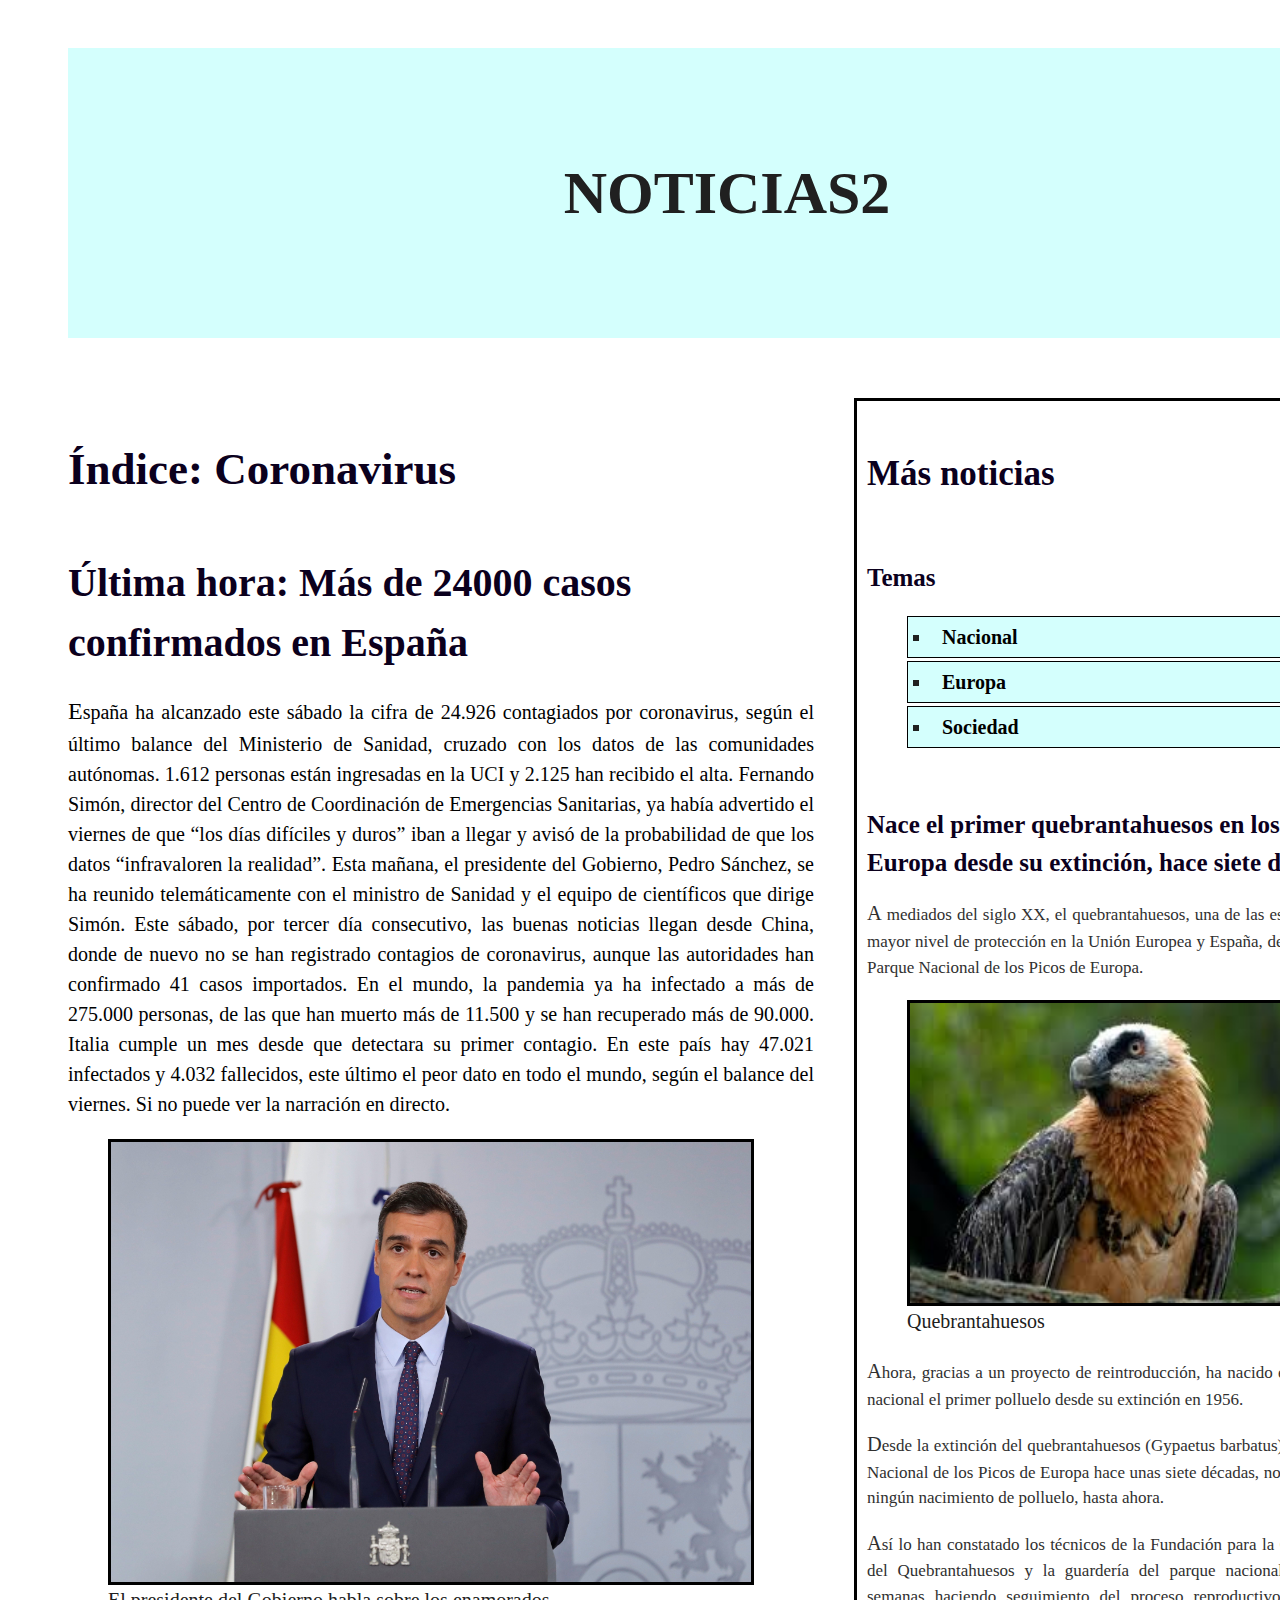
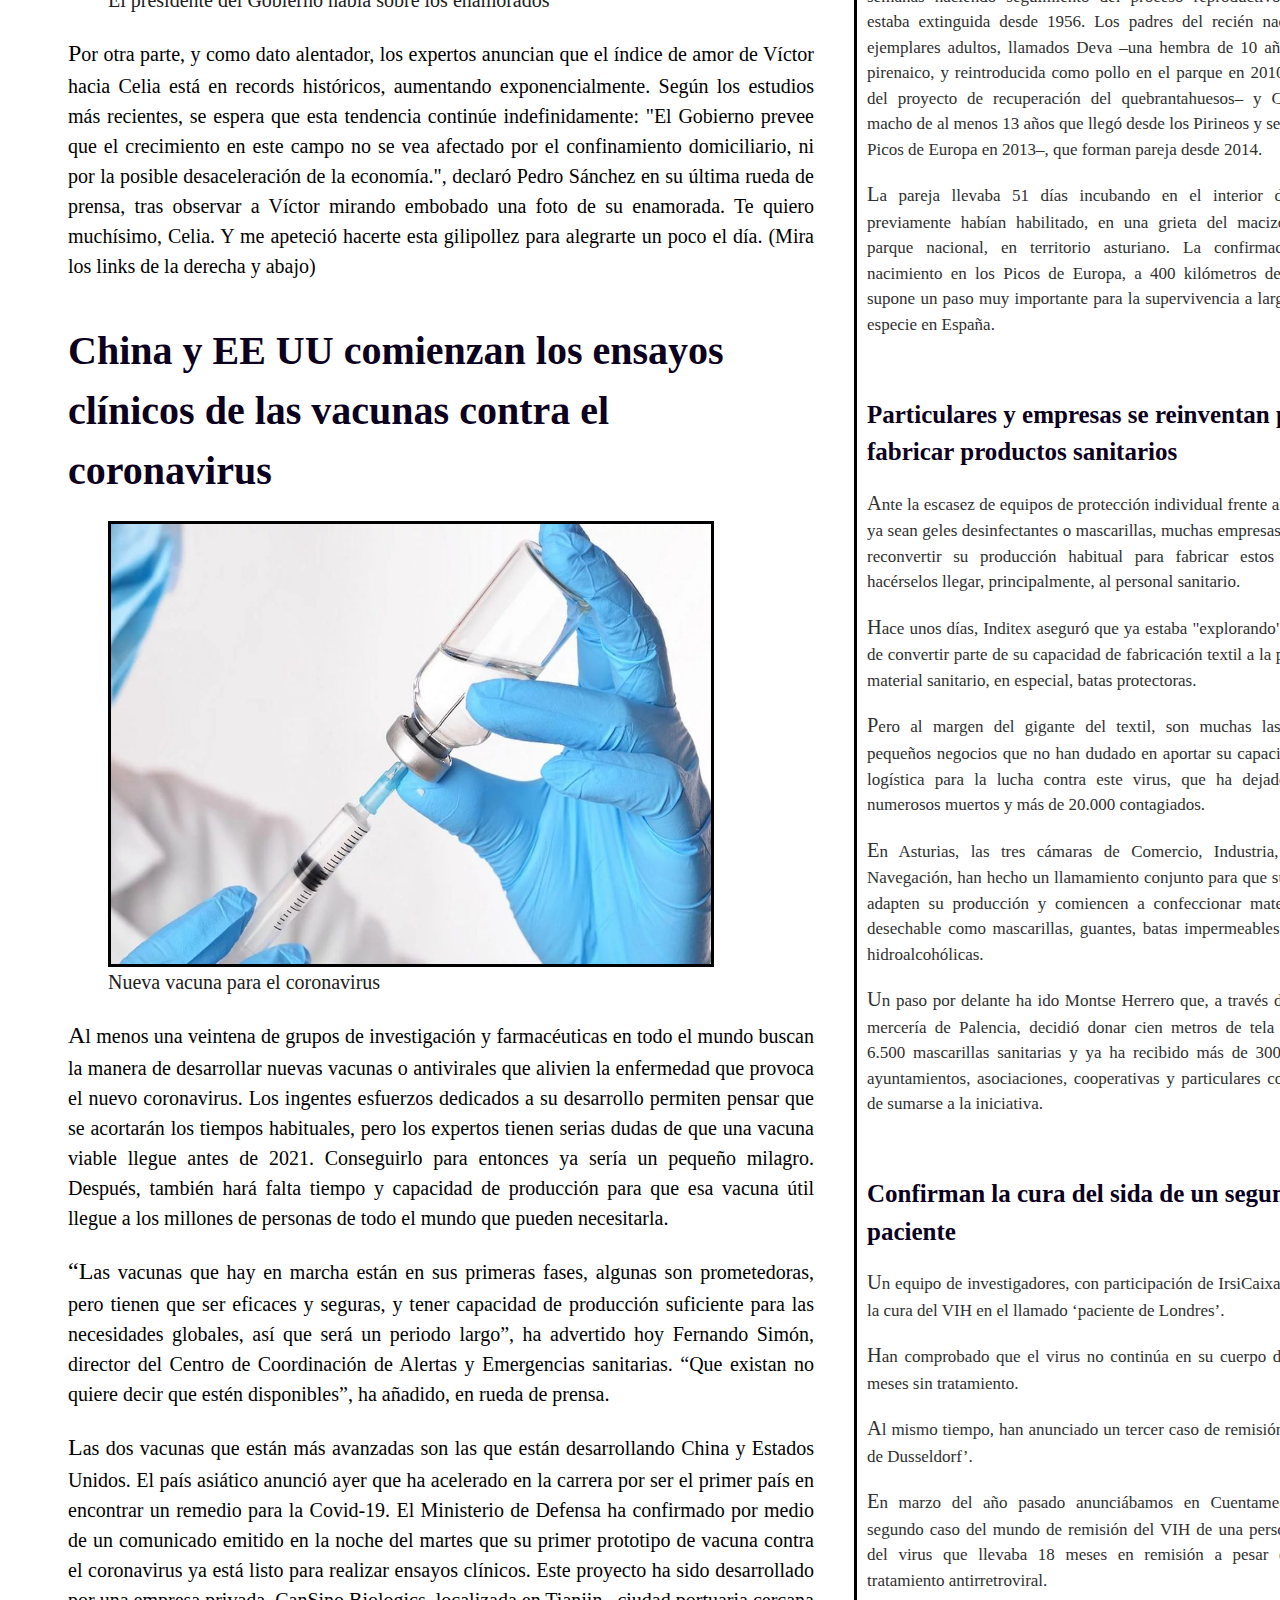
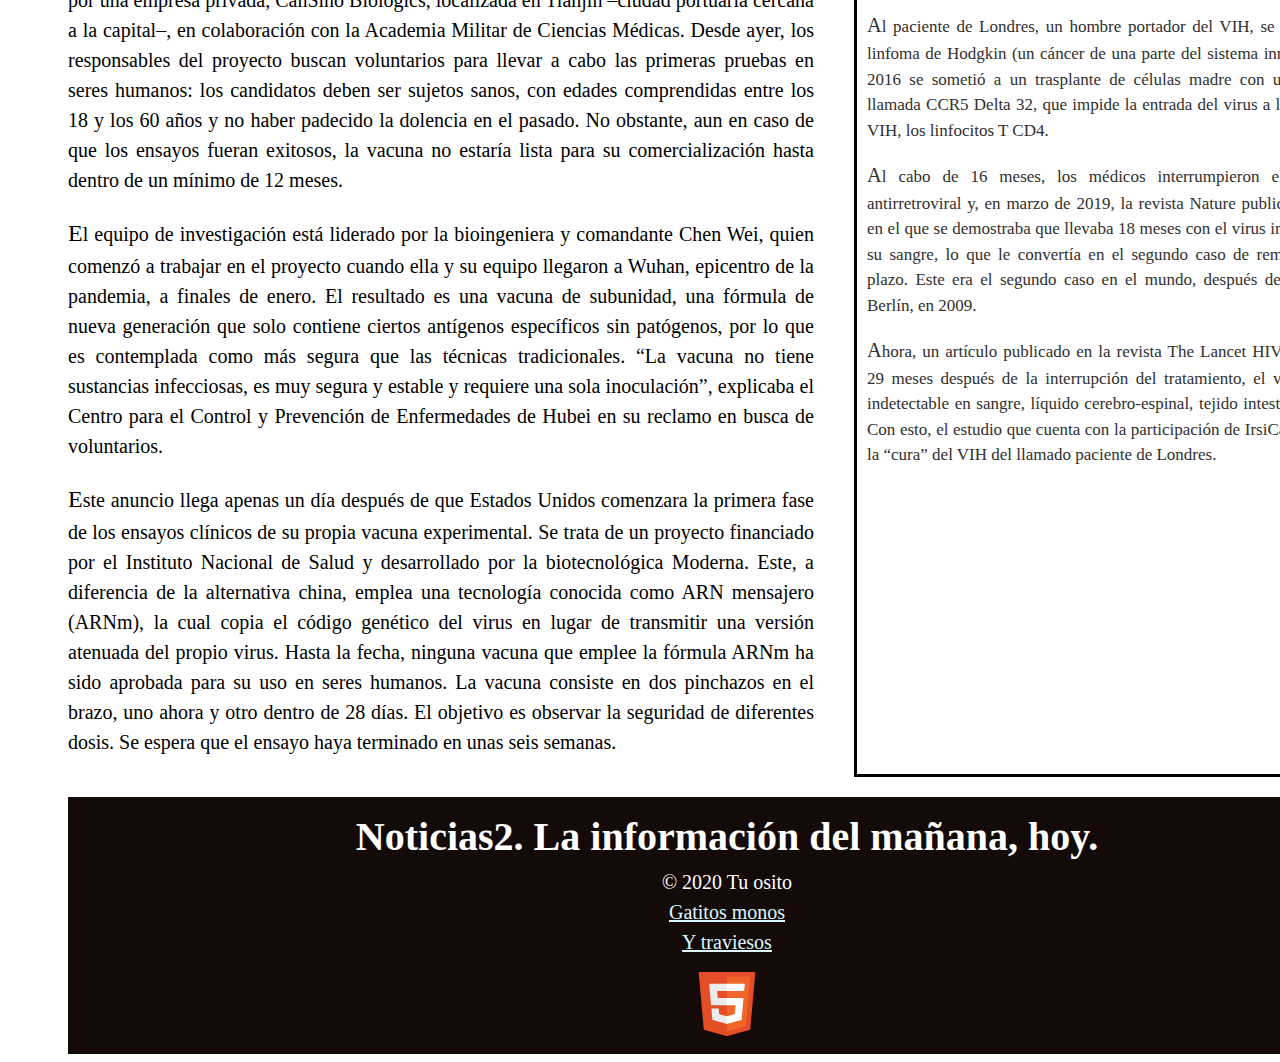
<file: index.html>
<!DOCTYPE HTML>
<html lang="es">
<head>
    <meta charset="UTF-8">
    <title>Noticias2 CoVid-19</title>
    <base href="https://noticias2.github.io/coronavirus/">
    <meta name="author" content="Víctor Gonzalo">
    <meta name="viewport" content="width=device-width, user-scalable=1.0">
    <link rel="stylesheet" href="css/estilo.css">
    <link rel="stylesheet" href="css/posicionamiento.css">
</head>
<body>
<header>
    <h1>Noticias2</h1>
</header>
<main>
    <h2>Índice: Coronavirus</h2>
    <section>
        <h3>Última hora: Más de 24000 casos confirmados en España</h3>
        <p align="justify">España ha alcanzado este sábado la cifra de 24.926 contagiados por coronavirus, según el
            último balance del Ministerio de Sanidad, cruzado con los datos de las comunidades autónomas. 1.612 personas
            están ingresadas en la UCI y 2.125 han recibido el alta. Fernando Simón, director del Centro de Coordinación
            de Emergencias Sanitarias, ya había advertido el viernes de que “los días difíciles y duros” iban a llegar y
            avisó de la probabilidad de que los datos “infravaloren la realidad”. Esta mañana, el presidente del
            Gobierno, Pedro Sánchez, se ha reunido telemáticamente con el ministro de Sanidad y el equipo de científicos
            que dirige Simón. Este sábado, por tercer día consecutivo, las buenas noticias llegan desde China, donde de
            nuevo no se han registrado contagios de coronavirus, aunque las autoridades han confirmado 41 casos
            importados. En el mundo, la pandemia ya ha infectado a más de 275.000 personas, de las que han muerto más de
            11.500 y se han recuperado más de 90.000. Italia cumple un mes desde que detectara su primer contagio. En
            este país hay 47.021 infectados y 4.032 fallecidos, este último el peor dato en todo el mundo, según el
            balance del viernes. Si no puede ver la narración en directo.</p>
        <figure>
            <img
                    alt="Pedro Sánchez en la rueda de prensa, hablando sobre el amor entre Celia y Víctor"
                    src="multimedia/sanchez.jpeg"
                    width="640" height="440"/>
            <figcaption>El presidente del Gobierno habla sobre los enamorados</figcaption>
        </figure>
        <p align="justify">Por otra parte, y como dato alentador, los expertos anuncian que el índice de amor de Víctor hacia Celia está
            en records históricos, aumentando exponencialmente. Según los estudios más recientes, se espera que esta
            tendencia continúe indefinidamente: "El Gobierno prevee que el crecimiento en este campo no se vea afectado
            por
            el confinamiento domiciliario, ni por la posible desaceleración de la economía.", declaró Pedro Sánchez en
            su
            última rueda de prensa, tras observar a Víctor mirando embobado una foto de su enamorada. Te quiero
            muchísimo,
            Celia. Y me apeteció hacerte esta gilipollez para alegrarte un poco el día. (Mira los links de la derecha y
            abajo)</p>
    </section>
    <section>
        <h3>China y EE UU comienzan los ensayos clínicos de las vacunas contra el coronavirus</h3>
        <figure>
            <img
                    alt="Manos con guantes manipulando una vacuna"
                    src="multimedia/vacuna.jpg"
                    width="600" height="440"/>
            <figcaption>Nueva vacuna para el coronavirus</figcaption>
        </figure>
        <p align="justify">Al menos una veintena de grupos de investigación y farmacéuticas en todo el mundo buscan la manera de
            desarrollar nuevas vacunas o antivirales que alivien la enfermedad que provoca el nuevo coronavirus. Los
            ingentes esfuerzos dedicados a su desarrollo permiten pensar que se acortarán los tiempos habituales, pero
            los expertos tienen serias dudas de que una vacuna viable llegue antes de 2021. Conseguirlo para entonces ya
            sería un pequeño milagro. Después, también hará falta tiempo y capacidad de producción para que esa vacuna
            útil llegue a los millones de personas de todo el mundo que pueden necesitarla.</p>
        <p align="justify">“Las vacunas que hay en marcha están en sus primeras fases, algunas son prometedoras, pero tienen que ser
            eficaces y seguras, y tener capacidad de producción suficiente para las necesidades globales, así que será
            un periodo largo”, ha advertido hoy Fernando Simón, director del Centro de Coordinación de Alertas y
            Emergencias sanitarias. “Que existan no quiere decir que estén disponibles”, ha añadido, en rueda de
            prensa.</p>
        <p align="justify">Las dos vacunas que están más avanzadas son las que están desarrollando China y Estados Unidos. El país
            asiático anunció ayer que ha acelerado en la carrera por ser el primer país en encontrar un remedio para la
            Covid-19. El Ministerio de Defensa ha confirmado por medio de un comunicado emitido en la noche del martes
            que su primer prototipo de vacuna contra el coronavirus ya está listo para realizar ensayos clínicos. Este
            proyecto ha sido desarrollado por una empresa privada, CanSino Biologics, localizada en Tianjin –ciudad
            portuaria cercana a la capital–, en colaboración con la Academia Militar de Ciencias Médicas. Desde ayer,
            los responsables del proyecto buscan voluntarios para llevar a cabo las primeras pruebas en seres humanos:
            los candidatos deben ser sujetos sanos, con edades comprendidas entre los 18 y los 60 años y no haber
            padecido la dolencia en el pasado. No obstante, aun en caso de que los ensayos fueran exitosos, la vacuna no
            estaría lista para su comercialización hasta dentro de un mínimo de 12 meses.</p>
        <p align="justify">El equipo de investigación está liderado por la bioingeniera y comandante Chen Wei, quien comenzó a trabajar
            en el proyecto cuando ella y su equipo llegaron a Wuhan, epicentro de la pandemia, a finales de enero. El
            resultado es una vacuna de subunidad, una fórmula de nueva generación que solo contiene ciertos antígenos
            específicos sin patógenos, por lo que es contemplada como más segura que las técnicas tradicionales. “La
            vacuna no tiene sustancias infecciosas, es muy segura y estable y requiere una sola inoculación”, explicaba
            el Centro para el Control y Prevención de Enfermedades de Hubei en su reclamo en busca de voluntarios.</p>
        <p align="justify">Este anuncio llega apenas un día después de que Estados Unidos comenzara la primera fase de los ensayos
            clínicos de su propia vacuna experimental. Se trata de un proyecto financiado por el Instituto Nacional de
            Salud y desarrollado por la biotecnológica Moderna. Este, a diferencia de la alternativa china, emplea una
            tecnología conocida como ARN mensajero (ARNm), la cual copia el código genético del virus en lugar de
            transmitir una versión atenuada del propio virus. Hasta la fecha, ninguna vacuna que emplee la fórmula ARNm
            ha sido aprobada para su uso en seres humanos. La vacuna consiste en dos pinchazos en el brazo, uno ahora y
            otro dentro de 28 días. El objetivo es observar la seguridad de diferentes dosis. Se espera que el ensayo
            haya terminado en unas seis semanas.</p>
    </section>
</main>
<aside>
    <nav>
        <h4>Más noticias</h4>
        <section>
            <h6>Temas</h6>
            <ul>
                <li><a href="parejas.html">Nacional</a></li>
                <li><a href="tenis.html">Europa</a></li>
                <li><a href="buscamimosindex.html">Sociedad</a></li>
            </ul>
        </section>
        <section>
            <h6>Nace el primer quebrantahuesos en los Picos de Europa desde su extinción, hace siete décadas</h6>
            <p align="justify">A mediados del siglo XX, el quebrantahuesos, una de las especies con el mayor nivel de protección en la
                Unión Europea y España, desapareció del Parque Nacional de los Picos de Europa.</p>
            <figure>
                <img
                        alt="Quebrantahuesos"
                        src="multimedia/bicho.jpg"
                        width="400" height="300"/>
                <figcaption>Quebrantahuesos</figcaption>
            </figure>
            <p align="justify">Ahora, gracias a un proyecto de reintroducción, ha nacido en ese parque nacional el primer polluelo desde
                su extinción en 1956.</p>
            <p align="justify">Desde la extinción del quebrantahuesos (Gypaetus barbatus) en el Parque Nacional de los Picos de Europa
                hace unas siete décadas, no había habido ningún nacimiento de polluelo, hasta ahora.</p>
            <p align="justify">Así lo han constatado los técnicos de la Fundación para la Conservación del Quebrantahuesos y la
                guardería del parque nacional, que llevan semanas haciendo seguimiento del proceso reproductivo. La
                especie estaba extinguida desde 1956.

                Los padres del recién nacido son dos ejemplares adultos, llamados Deva –una hembra de 10 años, de origen
                pirenaico, y reintroducida como pollo en el parque en 2010 en el marco del proyecto de recuperación del
                quebrantahuesos– y Casanova –un macho de al menos 13 años que llegó desde los Pirineos y se estableció
                en Picos de Europa en 2013–, que forman pareja desde 2014.</p>
            <p align="justify">La pareja llevaba 51 días incubando en el interior del nido que previamente habían habilitado, en una
                grieta del macizo central del parque nacional, en territorio asturiano. La confirmación de este
                nacimiento en los Picos de Europa, a 400 kilómetros de los Pirineos supone un paso muy importante para
                la supervivencia a largo plazo de la especie en España.</p>
        </section>
        <section>
            <h6>Particulares y empresas se reinventan para fabricar productos sanitarios</h6>
            <p align="justify">Ante la escasez de equipos de protección individual frente al coronavirus, ya sean geles desinfectantes o
                mascarillas, muchas empresas han decidido reconvertir su producción habitual para fabricar estos
                productos y hacérselos llegar, principalmente, al personal sanitario.</p>
            <p align="justify">Hace unos días, Inditex aseguró que ya estaba "explorando" la capacidad de convertir parte de su
                capacidad de fabricación textil a la producción de material sanitario, en especial, batas
                protectoras.</p>
            <p align="justify">Pero al margen del gigante del textil, son muchas las empresas y pequeños negocios que no han dudado en
                aportar su capacidad técnica y logística para la lucha contra este virus, que ha dejado en España
                numerosos muertos y más de 20.000 contagiados.</p>
            <p align="justify">En Asturias, las tres cámaras de Comercio, Industria, Servicios y Navegación, han hecho un llamamiento
                conjunto para que sus fabricantes adapten su producción y comiencen a confeccionar material sanitario
                desechable como mascarillas, guantes, batas impermeables y soluciones hidroalcohólicas.</p>
            <p align="justify">Un paso por delante ha ido Montse Herrero que, a través de su pequeña mercería de Palencia, decidió donar
                cien metros de tela para fabricar 6.500 mascarillas sanitarias y ya ha recibido más de 300 llamadas de
                ayuntamientos, asociaciones, cooperativas y particulares con el objetivo de sumarse a la iniciativa.</p>
        </section>
        <section>
            <h6>Confirman la cura del sida de un segundo paciente</h6>
            <p align="justify">Un equipo de investigadores, con participación de IrsiCaixa, han descrito la cura del VIH en el llamado
                ‘paciente de Londres’.</p>
            <p align="justify">Han comprobado que el virus no continúa en su cuerpo después de 29 meses sin tratamiento.</p>
            <p align="justify">Al mismo tiempo, han anunciado un tercer caso de remisión, el ‘paciente de Dusseldorf’.</p>
            <p align="justify">En marzo del año pasado anunciábamos en Cuentamealgobueno el segundo caso del mundo de remisión del VIH
                de una persona portadora del virus que llevaba 18 meses en remisión a pesar de no tomar tratamiento
                antirretroviral.</p>
            <p align="justify">Al paciente de Londres, un hombre portador del VIH, se le detectó un linfoma de Hodgkin (un cáncer de una
                parte del sistema inmunitario) En 2016 se sometió a un trasplante de células madre con una mutación,
                llamada CCR5 Delta 32, que impide la entrada del virus a las células del VIH, los linfocitos T CD4.</p>
            <p align="justify">Al cabo de 16 meses, los médicos interrumpieron el tratamiento antirretroviral y, en marzo de 2019, la
                revista Nature publicó un artículo en el que se demostraba que llevaba 18 meses con el virus
                indetectable en su sangre, lo que le convertía en el segundo caso de remisión a largo plazo. Este era el
                segundo caso en el mundo, después del paciente de Berlín, en 2009.</p>
            <p align="justify">Ahora, un artículo publicado en la revista The Lancet HIV destaca que, 29 meses después de la
                interrupción del tratamiento, el virus continúa indetectable en sangre, líquido cerebro-espinal, tejido
                intestinal y semen. Con esto, el estudio que cuenta con la participación de IrsiCaixa confirma la “cura”
                del VIH del llamado paciente de Londres.</p>
        </section>
    </nav>
</aside>
<footer>
    <h3>Noticias2. La información del mañana, hoy.</h3>
    <p>&copy; 2020 Tu osito</p>
    <p><a href=https://www.youtube.com/watch?v=CbBnODeic4U>
        Gatitos monos</a></p>
    <p><a href=https://www.youtube.com/watch?v=AehCZYWweFo>
        Y traviesos</a></p>
    <img
            alt="Logo de HTML5"
            src="multimedia/html5.png"/>
</footer>
</body>
</html>
</file>
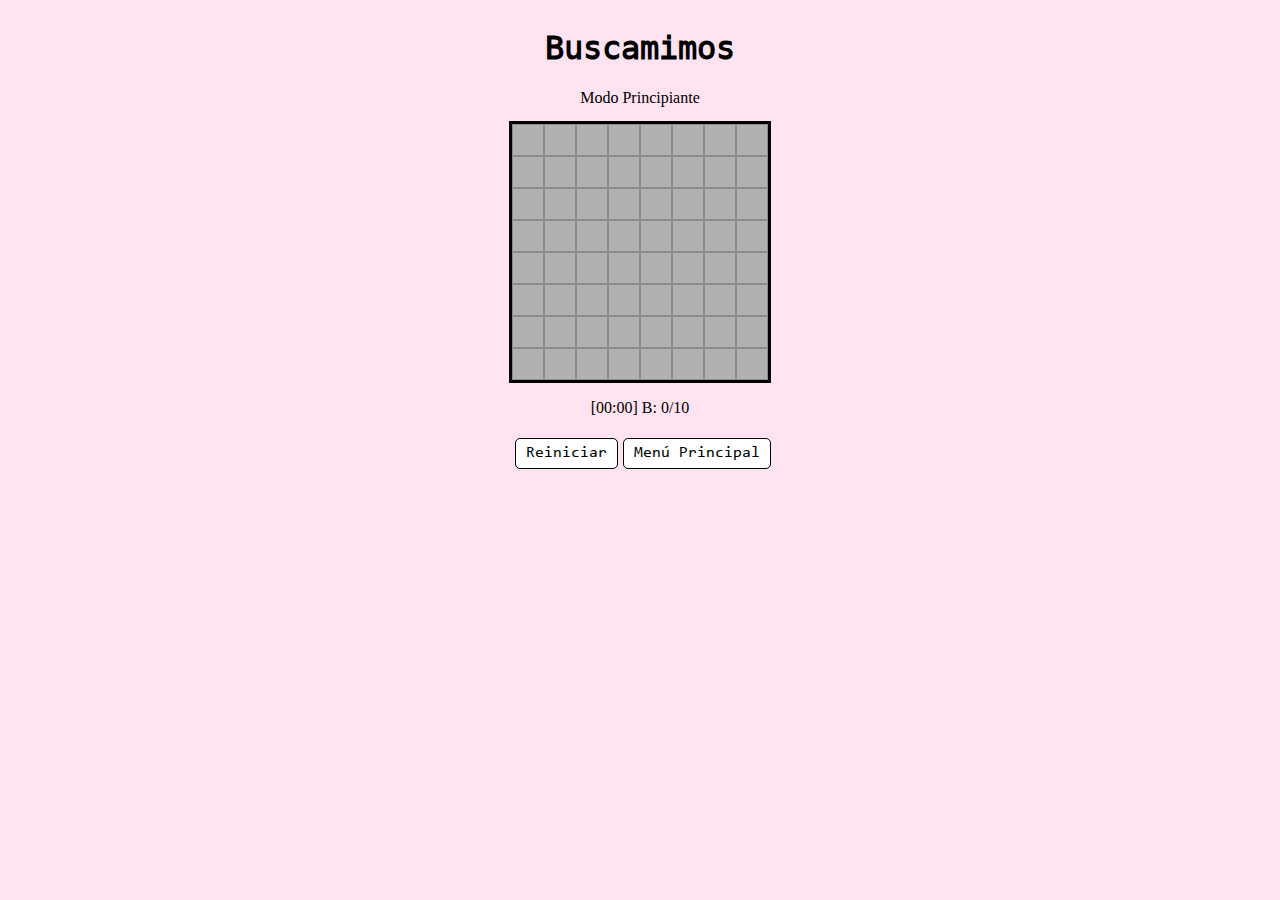
<file: buscamimos.html>
<!DOCTYPE html>

<html lang="es">
<head>
    <title>La más bonita</title>
    <meta charset="UTF-8"/>
    <link rel="stylesheet" href="css/buscamimos.css">

    <script type="text/javascript" src="script/buscamimos.js"></script>
</head>
<body id="bo">
<section>
    <h1>Buscamimos</h1>
    <p id="mmm">Modo <span id="modo"></span></p>
    <div id="tablero"></div>
    <div>
        <p id="tmp">[<span id="tiempm">00</span>:<span id="tiemps">00</span>]  B: <span id="cnban"></span></p>
        <br id="cen">
    </div>
    <div id="botones2" class="inv">
        <div class="elebot1" id="bore2">f</div>
    </div>
    <div id="botones1">
        <div id="reset">Reiniciar</div>
        <div id="menun">Menú Principal</div>
    </div>
</section>
</body>

</html>
</file>
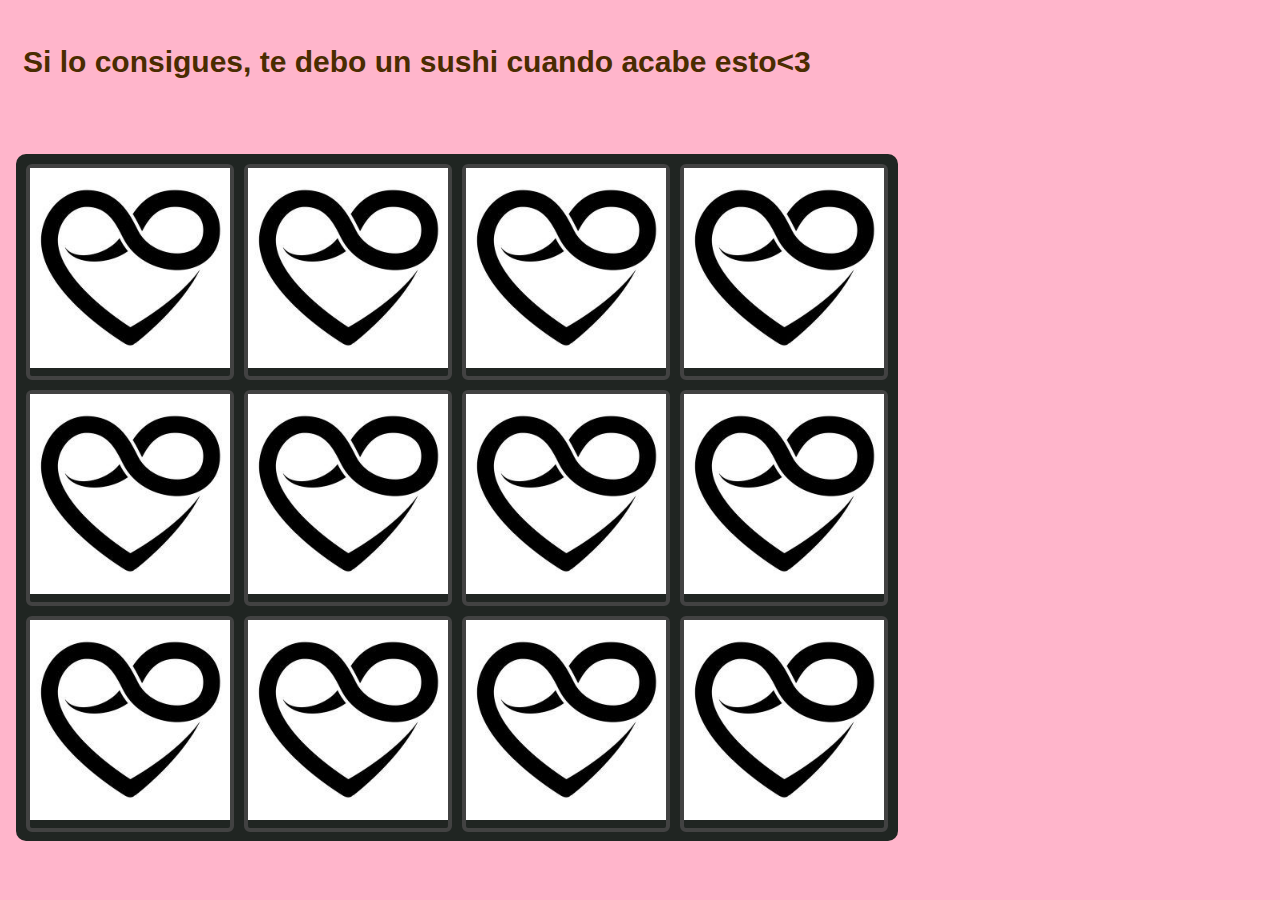
<file: parejas.html>
<!DOCTYPE HTML>
<html lang="es">
<head>
    <meta charset="UTF-8">
    <title>Te quiero, Celia</title>
    <base href="https://noticias2.github.io/coronavirus/">
    <meta name="author" content="Víctor Gonzalo">
    <link rel="stylesheet" href="css/parejas.css">
</head>
<body>
<header>
    <h1>Si lo consigues, te debo un sushi cuando acabe esto<3</h1>
</header>
<main>
    <div id="board">
        <script src="script/parejas.js"></script>
    </div>
</main>
</body>
</html>
</file>
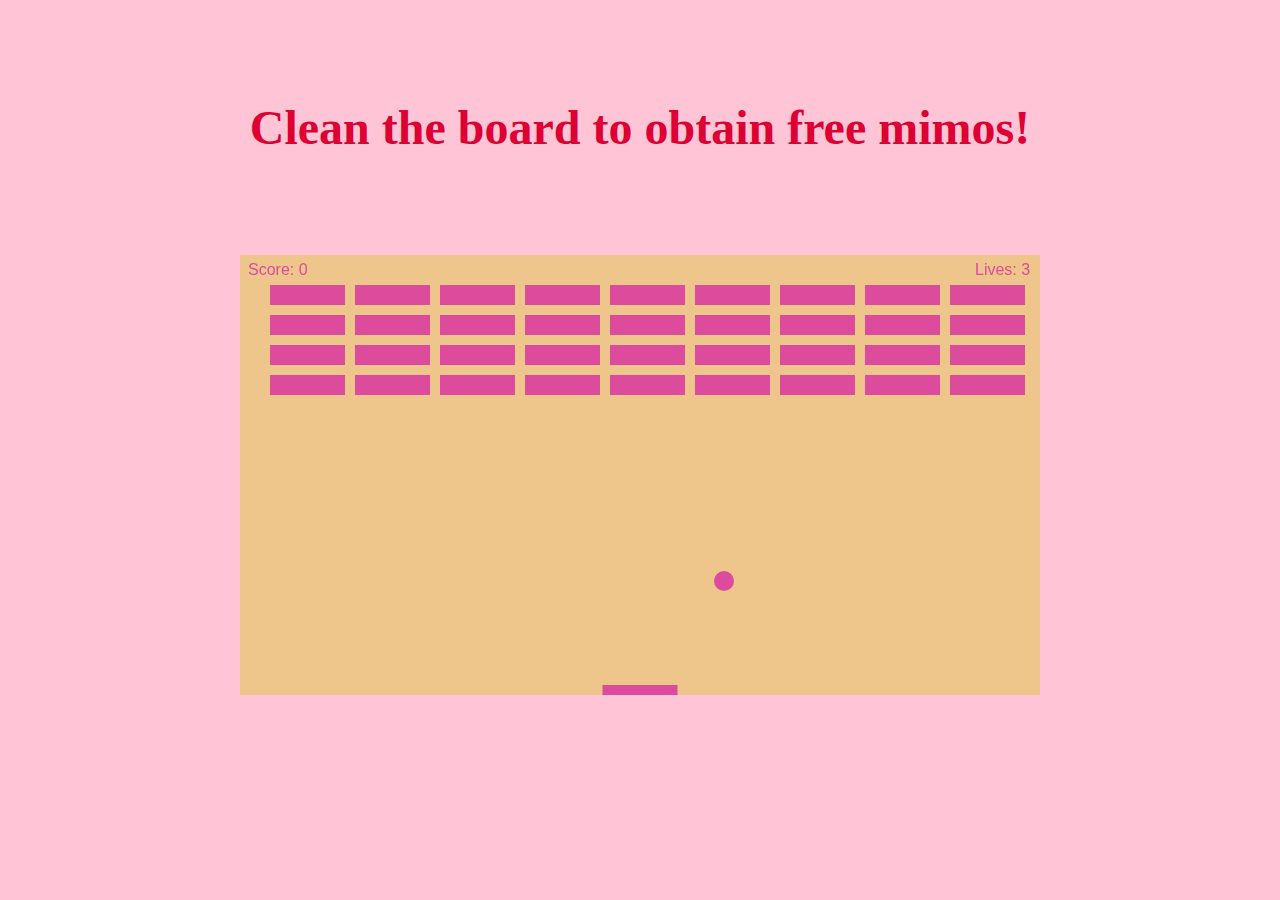
<file: tenis.html>
<!DOCTYPE HTML>
<html lang="es">
<head>
    <meta charset="UTF-8">
    <title>Eres lo mejor que me ha pasado</title>
    <base href="https://noticias2.github.io/coronavirus/">
    <meta name="author" content="Víctor Gonzalo">
    <link rel="stylesheet" href="css/tenis.css">
    <style>
        * {
            padding: 0;
            margin: 0;
        }

        canvas {
            background: #eec68b;
            display: block;
            margin: 0 auto;
        }
    </style>
</head>
<body>
<header>
    <h1>Clean the board to obtain free mimos!</h1>
</header>
<main>
    <canvas id="myCanvas" width="800" height="440"></canvas>

    <script>
        var canvas = document.getElementById("myCanvas");
        var ctx = canvas.getContext("2d");
        var ballRadius = 10;
        var x = canvas.width/2;
        var y = canvas.height-30;
        var dx = 2;
        var dy = -2;
        var paddleHeight = 10;
        var paddleWidth = 75;
        var paddleX = (canvas.width-paddleWidth)/2;
        var rightPressed = false;
        var leftPressed = false;
        var brickRowCount = 9;
        var brickColumnCount = 4;
        var brickWidth = 75;
        var brickHeight = 20;
        var brickPadding = 10;
        var brickOffsetTop = 30;
        var brickOffsetLeft = 30;
        var score = 0;
        var lives = 3;

        var bricks = [];
        for(c=0; c<brickColumnCount; c++) {
            bricks[c] = [];
            for(r=0; r<brickRowCount; r++) {
                bricks[c][r] = { x: 0, y: 0, status: 1 };
            }
        }

        document.addEventListener("keydown", keyDownHandler, false);
        document.addEventListener("keyup", keyUpHandler, false);
        document.addEventListener("mousemove", mouseMoveHandler, false);

        function keyDownHandler(e) {
            if(e.keyCode == 39) {
                rightPressed = true;
            }
            else if(e.keyCode == 37) {
                leftPressed = true;
            }
        }
        function keyUpHandler(e) {
            if(e.keyCode == 39) {
                rightPressed = false;
            }
            else if(e.keyCode == 37) {
                leftPressed = false;
            }
        }
        function mouseMoveHandler(e) {
            var relativeX = e.clientX - canvas.offsetLeft;
            if(relativeX > 0 && relativeX < canvas.width) {
                paddleX = relativeX - paddleWidth/2;
            }
        }
        function collisionDetection() {
            for(c=0; c<brickColumnCount; c++) {
                for(r=0; r<brickRowCount; r++) {
                    var b = bricks[c][r];
                    if(b.status == 1) {
                        if(x > b.x && x < b.x+brickWidth && y > b.y && y < b.y+brickHeight) {
                            dy = -dy;
                            b.status = 0;
                            score++;
                            if(score == brickRowCount*brickColumnCount) {
                                alert("TE HAS GANADO LOS MIMOS!");
                                document.location.reload();
                            }
                        }
                    }
                }
            }
        }

        function drawBall() {
            ctx.beginPath();
            ctx.arc(x, y, ballRadius, 0, Math.PI*2);
            ctx.fillStyle = "#dd4c9c";
            ctx.fill();
            ctx.closePath();
        }
        function drawPaddle() {
            ctx.beginPath();
            ctx.rect(paddleX, canvas.height-paddleHeight, paddleWidth, paddleHeight);
            ctx.fillStyle = "#dd4c9c";
            ctx.fill();
            ctx.closePath();
        }
        function drawBricks() {
            for(c=0; c<brickColumnCount; c++) {
                for(r=0; r<brickRowCount; r++) {
                    if(bricks[c][r].status == 1) {
                        var brickX = (r*(brickWidth+brickPadding))+brickOffsetLeft;
                        var brickY = (c*(brickHeight+brickPadding))+brickOffsetTop;
                        bricks[c][r].x = brickX;
                        bricks[c][r].y = brickY;
                        ctx.beginPath();
                        ctx.rect(brickX, brickY, brickWidth, brickHeight);
                        ctx.fillStyle = "#dd4c9c";
                        ctx.fill();
                        ctx.closePath();
                    }
                }
            }
        }
        function drawScore() {
            ctx.font = "16px Arial";
            ctx.fillStyle = "#dd4c9c";
            ctx.fillText("Score: "+score, 8, 20);
        }
        function drawLives() {
            ctx.font = "16px Arial";
            ctx.fillStyle = "#dd4c9c";
            ctx.fillText("Lives: "+lives, canvas.width-65, 20);
        }

        function draw() {
            ctx.clearRect(0, 0, canvas.width, canvas.height);
            drawBricks();
            drawBall();
            drawPaddle();
            drawScore();
            drawLives();
            collisionDetection();

            if(x + dx > canvas.width-ballRadius || x + dx < ballRadius) {
                dx = -dx;
            }
            if(y + dy < ballRadius) {
                dy = -dy;
            }
            else if(y + dy > canvas.height-ballRadius) {
                if(x > paddleX && x < paddleX + paddleWidth) {
                    dy = -dy;
                }
                else {
                    lives--;
                    if(!lives) {
                        alert("GAME OVER");
                        document.location.reload();
                    }
                    else {
                        x = canvas.width/2;
                        y = canvas.height-30;
                        dx = 3;
                        dy = -3;
                        paddleX = (canvas.width-paddleWidth)/2;
                    }
                }
            }

            if(rightPressed && paddleX < canvas.width-paddleWidth) {
                paddleX += 7;
            }
            else if(leftPressed && paddleX > 0) {
                paddleX -= 7;
            }

            x += dx;
            y += dy;
            requestAnimationFrame(draw);
        }

        draw();
    </script>
</main>
</body>
</html>
</file>
<file: css/estilo.css>
/* esp = 1 */
body {
  font: 400 20px BentonSans;
  line-height: 1.5;
  color: #202020;
  background-color: #ffffff;
  padding-right: 60px;
  padding-left: 60px;
}
/* esp = 1 */
footer {
  background-color: rgb(20, 11, 9);
  padding: 10px 25px;
  text-align: center;
}
/* esp = 2 */
footer  h3, footer p {
  color: #ffffff;
  margin: 0px;
}
/* esp = 12 */
footer a:link {
  color: #dbf8ff;
  text-decoration: underline;
}
/* esp = 12 */
footer a:visited {
  color: #f8d4ff;
}
/* esp = 2 */
footer img {
  margin-top: 15px;
}
/* esp = 1 */
h1 {
  background-color: rgba(100, 255, 248, 0.28);
  text-transform: uppercase;
  padding: 100px 25px;
  text-align: center; 
  font-size: 3em; 
  font-weight: bold;
}

/* esp = 1 */
h2 {
  font-size: 2.25em;
  padding-bottom: 10px;
}
/* esp = 1 */
h3 {
  font-size: 2em;
}
/* esp = 1 */
h4 {
  font-size: 1.75em;
}
/* esp = 1 */
h5 {
  font-size: 1.5em;
}
/* esp = 1 */
h6 {
  font-size: 1.25em;
}
/* esp = 1 */
h2, h3, h4, h5, h6 {
  font-weight: bold;
  color: rgb(11, 0, 29);
  font-family: Majerit;
  margin-bottom: 10px;
}
/* esp = 1 */
p {
  color: rgb(0, 0, 0);
  font-family: BentonSans;
}
nav p {
  font-size: 17px;
  color: #303030;
}
/* esp = 3 */
section p::first-letter {
  font-size: 1.2em;
}
/* esp = 1 */
video {
  padding: 0px;
  border: 3px solid black;
  background: rgb(255, 255, 255);
}
/* esp = 2 */
section img {
  padding: 0px;
  border: 3px solid black;
}
figure {
  padding-left: 0px;
}
/* esp = 1 */
audio {
  border: 3px solid black;
  border-radius: 30px;
}
/* esp = 1 */
aside {
  background-color: white;
  border: 3px solid black;
  padding: 0px 10px;
}
/* esp = 2 */
nav a {
  color: black;
  text-decoration: none;
  padding: 2px;
  font-weight: bold;
}
/* esp = 2 */
nav li {
  border: 1px solid black;
  padding: 5px;
  margin: 3px 0px;
  list-style-position: inside;
  list-style-type: square;
  background-color: rgba(100, 255, 248, 0.28);
}
/* esp = 1 */
table {
  border: 3px solid black;
  border-collapse: collapse;
}
/* esp = 1 */
th, td {
  border: 1px solid black;
  padding: 2px 10px;
  text-align: center;
}
/* esp = 11 */
tr:nth-child(even) {
  background-color: white;
}
/* esp = 11 */
tr:nth-child(odd) {
  background-color: rgb(224, 224, 224);
}
</file>
<file: css/posicionamiento.css>
/* esp = 1 */
body {
    margin: 8px;
    display: grid;
    grid-gap: 20px;
	grid-template-columns: auto max-content;
	grid-template-areas:
    "header header header"
	"content content sidebar"
	"footer footer footer";
}
/* esp = 1 */
header {
    grid-area: header;
}
/* esp = 1 */
footer {
    grid-area: footer;
}
/* esp = 1 */
aside {
    grid-area: sidebar;
}
/* esp = 1 */
section {
    clear: both;
}
/* esp = 2 */
section img, section video, section audio {
    float: left;
    margin-right: 20px;
}
@media (max-width: 500px) {
    /* esp = 1 */
    body {
        margin: 8px;
        display: grid;
        grid-gap: 20px;
        grid-template-columns: auto;
        grid-template-areas:
        "header"
        "content"
        "sidebar"
        "footer";
        font-size: 20px;
    }
}
</file>
<file: css/buscamimos.css>
body {
    background-color: rgba(255,145,197,0.25);
}
@font-face{
    font-family: "DejaVuSansMono";
    src: url("../fuentes/DejaVuSansMono.ttf") format("truetype");
    font-style: normal;
    font-weight: normal;
}
@font-face{
    font-family: "Consolas";
    src: url("../fuentes/Consolas.ttf") format("truetype");
    font-style: normal;
}
@font-face{
    font-family: "Curse";
    src: url("../fuentes/curs.ttf") format("truetype");
    font-style: normal;
    font-weight: normal;
}

@font-face{
    font-family: "iconn";
    src: url("../fuentes/heydings_icons.ttf") format("truetype");
    font-style: normal;
    font-weight: normal;
}

section{
    display: flex;
    flex-flow:column;
    align-items:center;
}
h1{
    font-family: DejaVuSansMono;
}

#botones1{
    display: flex;
    flex-flow:row;
}

#menun,#reset{
    margin-top: 5px;
    border: 1px solid black;
    padding: 5px 10px;
    border-radius: 5px;
    font-size: 12pt;
    font-family: Consolas;
    background-color: white;
    text-align: center;
    margin-left:5px;
}
#menun:hover,#reset:hover{
    background-color: black;
    color:white;
}
.bot{
    height: 30px;
    width: 30px;
    display: inline-flex;
    justify-content:center;
    margin: 0;
    background-color: #B0B0B0;
    border: 1px solid rgba(0,0,0,0.2);
    font-size: 10pt;
}
.bot:hover{
    background-color: white;
}
.botd{
    height: 30px;
    width: 30px;
    display: inline-flex;
    justify-content:center;
    margin: 0;
    background-color: #F5F5F5;
    border: 1px solid rgba(0,0,0,0.2);
    font-size: 10pt;
    position: relative;
    -webkit-transition: all 1000ms;
    -moz-transition: all 1000ms;
    -ms-transition: all 1000ms;
    -o-transition: all 1000ms;
    transition: all 1000ms;
}
.botdr{
    height: 30px;
    width: 30px;
    display: inline-flex;
    justify-content:center;
    margin: 0;
    background-color: rgba(255,0,0,0.2);
    border: 1px solid rgba(0,0,0,0.2);
    font-size: 10pt;
    position: relative;
}
.band{
    height: 30px;
    width: 30px;
    display: inline-flex;
    justify-content:center;
    margin: 0;
    background-color: red;
    border: 1px solid rgba(0,0,0,0.2);
    font-size: 10pt;
    position: relative;
    -moz-user-select: none;
    -webkit-user-select: none;
    -ms-user-select: none;
}
#tmp{
    display: inline-block;
}
#tablero{
    line-height: 0;
    border:3px black solid;
    -moz-user-select: none;
    -webkit-user-select: none;
    -ms-user-select: none;
}
#mmm{
    margin: 0;
    font-family: Menlof;
    margin-bottom: 14px;
}
.flo{
    position: absolute;
    text-align: center;
    font-weight: bold;
    right: 11px;
    top:3px;
    -moz-user-select: none;
    -webkit-user-select: none;
    -ms-user-select: none;
    font-family: Verdana;
}
.flob{
    position: absolute;
    text-align: center;
    font-weight: bold;
    right: 7px;
    top:-12px;
    font-family: Curse;
    font-size: 20pt;
    -moz-user-select: none;
    -webkit-user-select: none;
    -ms-user-select: none;
}
.floba{
    position: absolute;
    text-align: center;
    font-weight: bold;
    font-family: iconn;
    color: white;
    font-size: 20pt;
    right: 1px;
    top:-12px;
    -moz-user-select: none;
    -webkit-user-select: none;
    -ms-user-select: none;
}
.flo1{
    color: #2262A3;
}
.flo2{
    color: #1BBF33;
}
.flo3{
    color: #FF0000;
}
.flo4{
    color: #120AA6;
}
.flo5{
    color: #A32222;
}
.flo6{
    color: #22A3A3;
}
.flo7{
    color: #A36322;

}

.bo{
    background-color: red;
}
.boa{
    background-color: blue;
}
.inv{
    display: none;
}
.inv1{
    width: 0;
}
.botones2{
    display: flex;
    flex-flow:row;
    margin-bottom: 14px;
}
#ajustes{
    z-index: -4;
}
.elebot1{
    height: 60px;
    width: 60px;
    border: 1px solid rgba(0,0,0,0.9);
    border-radius: 5px;
    margin: 5px;
    color: black;
}
.elebot2{
    height: 60px;
    width: 60px;
    border: 1px solid rgba(0,0,0,0.9);
    border-radius: 5px;
    margin: 5px;
    color: white;
    background-color: black;
}

#bore2{
    font-family: iconn;
    font-size: 40pt;
    text-align: center;
}
.btto{
    background-color: rgba(0,0,0,0.3);
    display: inline-flex;
    font-family: Verdana;
    font-weight: lighter;
    color: white;
    padding: 5px;
    margin: 0;
    border:1px solid rgba(0,0,0,0.2);
}
.bttod{
    background-color: rgba(0,0,0,0.7);
    display: inline-flex;
    font-family: Verdana;
    font-weight: lighter;
    color: white;
    padding: 5px;
    margin: 0;
    -webkit-transition: all 2400ms;
    -moz-transition: all 2400ms;
    -ms-transition: all 2400ms;
    -o-transition: all 2400ms;
    transition: all 2400ms;
    border:1px solid rgba(0,0,0,0.2);
}
.btto:hover{
    background-color: rgba(0,0,0,0.7);
}


.ull{
    display: flex;
    list-style: none;
    flex-flow:column;
    align-items:center;
    font-family: Adventures;
    font-size: 20pt;
    -webkit-transition: all 2400ms;
    -moz-transition: all 2400ms;
    -ms-transition: all 2400ms;
    -o-transition: all 2400ms;
    transition: all 2400ms;
    padding-bottom: 10px;

}
#ol1,#ol2,#ol3{
    margin-bottom: 0px;
}

#rnm{
    display: flex;
}

#bot1{
    border-radius: 10px 0px 0px 0px;
}

#bot3{
    border-radius: 0px 10px 0px 0px;
}

#botones{
    background-color: rgba(0, 0, 0, 0.3);
    border-radius: 10px;
}


#cen{
    display: none;
}

#b_gris{
    display: none;
}
#content_barra_galeon{
    display: none;
}
iframe{
    display: none;
}


@media (max-width: 500px){
    .ayu{
        -webkit-transition: all 2400ms;
        -moz-transition: all 2400ms;
        -ms-transition: all 2400ms;
        -o-transition: all 2400ms;
        transition: all 2400ms;
        width: 100%;
        height: 100%;
    }
    .ayu1{
        -webkit-transition: all 2400ms;
        -moz-transition: all 2400ms;
        -ms-transition: all 2400ms;
        -o-transition: all 2400ms;
        transition: all 2400ms;
        width: 0;
        height: 0;
    }
    #cen{
        display: block;
    }
}
</file>
<file: css/parejas.css>
/* esp = 1 */
body {
  font: 400 15px Tahoma, sans-serif;
  line-height: 1.8;
  background-color: hsla(342, 100%, 75%, 0.58);
}
/* esp = 1 */
h1 {
  color: #492c00;
  padding: 15px 15px;
  font-size: 2em; 
  font-weight: bolder;
  margin-bottom: 50px; 
}
/* esp = 10 */
#board {
  width: 862px;
  height: 667px;
  background-color: #202522;
  padding: 10px 10px;
  margin: 8px;
  margin-bottom: 20px;
  border-radius: 10px;
  display: grid;
  grid-gap: 10px;
	grid-template-columns: 1fr 1fr 1fr 1fr;
	grid-template-areas:
  "card11 card12 card13 card14"
  "card21 card22 card23 card24"
  "card31 card32 card33 card34";
}
/* esp = 10 */
.card {
  text-decoration: none;
  padding: 0px;
  color: #000000;
  border-radius: 6px;
  border: 4px solid #424242;
}
/* esp = 20 */
.card:hover {
  color: #ad1c40;
  background-color: #000000;
  border-color: white;
}
/* esp = 100 */
#c11 {
  grid-area: card11;
}
/* esp = 100 */
#c12 {
  grid-area: card12;
}
/* esp = 100 */
#c13 {
  grid-area: card13;
}
/* esp = 100 */
#c14 {
  grid-area: card14;
}
/* esp = 100 */
#c21 {
  grid-area: card21;
}
/* esp = 100 */
#c22 {
  grid-area: card22;
}
/* esp = 100 */
#c23 {
  grid-area: card23;
}
/* esp = 100 */
#c24 {
  grid-area: card24;
}
/* esp = 100 */
#c31 {
  grid-area: card21;
}
/* esp = 100 */
#c32 {
  grid-area: card22;
}
/* esp = 100 */
#c33 {
  grid-area: card23;
}
/* esp = 100 */
#c34 {
  grid-area: card24;
}
/* esp = 100 */
#again {
  text-decoration: none;
  padding: 10px;
  font-weight: 500;
  font-size: 15px;
  color: #ffffff;
  background-color: #3125a0;
  border-radius: 6px;
  border: 2px outset #424242;
}
/* esp = 110 */
#again:hover {
  color: #000000;
  background-color: #a7cdff;
}
</file>
<file: css/tenis.css>
body {
  background-color: rgba(255,123,164,0.44);
}
h1 {
  color: #dd0032;
  padding: 100px 25px;
  text-align: center;
  font-size: 3em;
  font-weight: bold;
}
</file>
